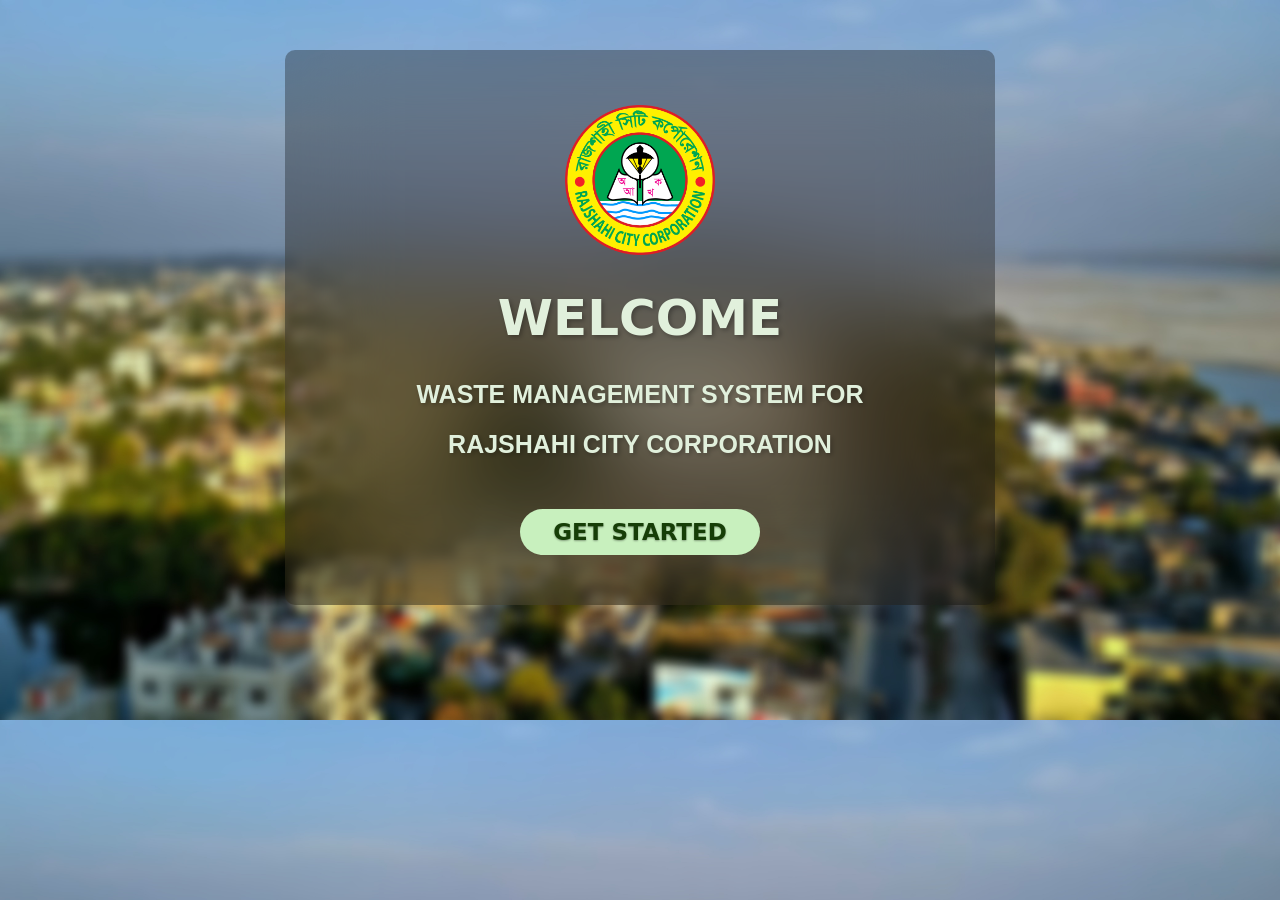
<file: index.html>
<!DOCTYPE html>
<html>
    <head>
        <meta name="viewport" content="width=device-width, initial-scale=1.0">
        <link rel="stylesheet" href="style.css">
        <title>Waste Management RCC</title>
    </head>
    <body>
        <div class="content-box">
            <div class="logo_container">
                <a href="http://erajshahi.portal.gov.bd/" target="_blank">
                    <img class="logo" src="images/rcc_logo.png">
                </a>
            </div>
            <h1>WELCOME</h1>
            <h2>WASTE MANAGEMENT SYSTEM FOR</h2>
            <h2>RAJSHAHI CITY CORPORATION</h2>
            <a class="button" href="about.html"">GET STARTED</a>
        </div> 
    </body>
</html>
</file>
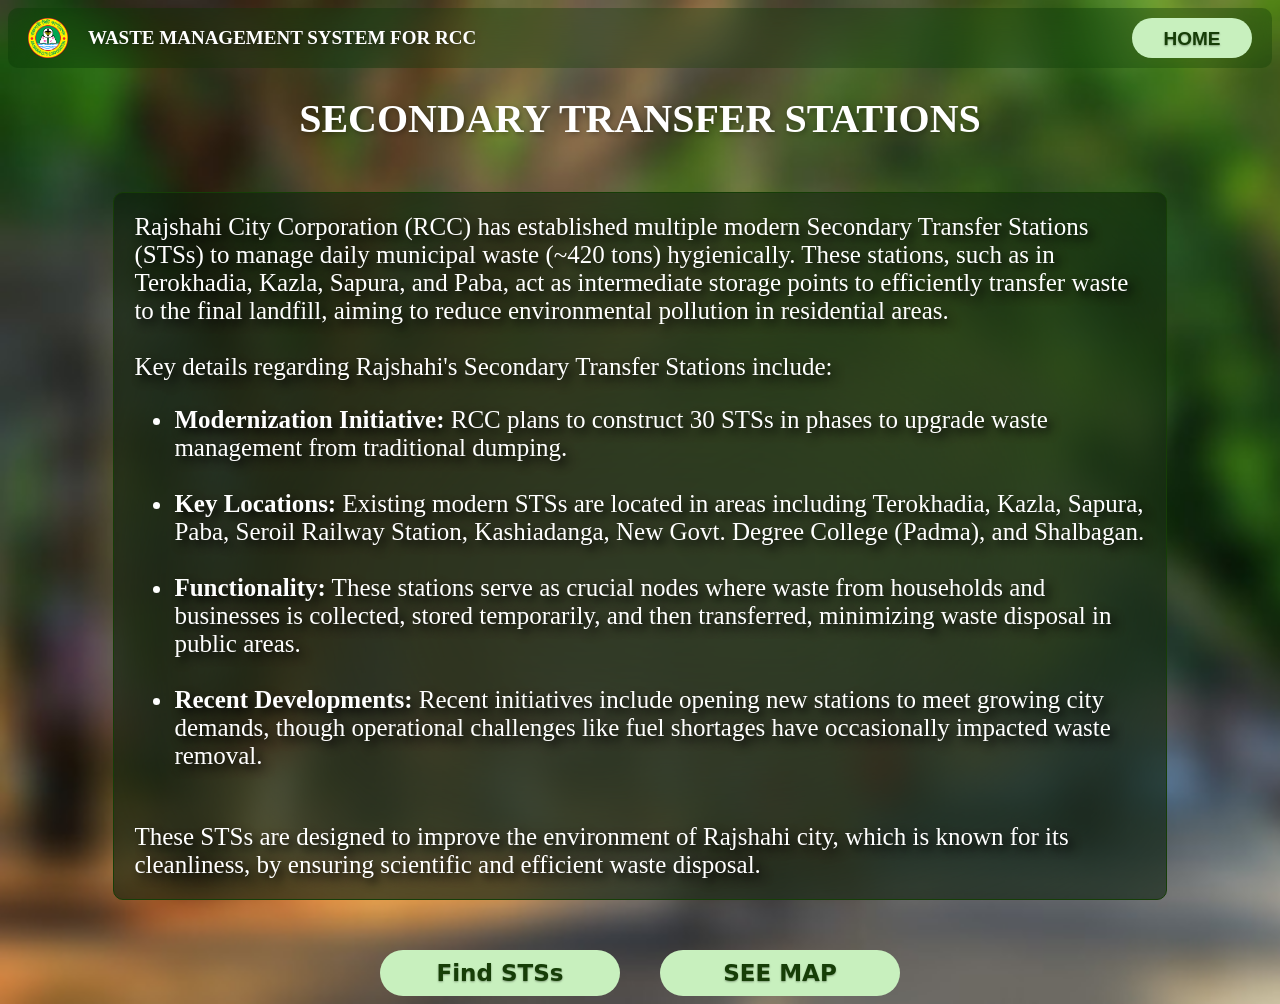
<file: about.html>
<!DOCTYPE html>
<html>
    <head>
        <meta name="viewport" content="width=device-width, initial-scale=1.0">
        <link rel="stylesheet" href="style2.css">
        <title>About Secondary Transfer Stations</title>
    </head>
    <div class="header">
        <a href="http://erajshahi.portal.gov.bd/" target="_blank">
            <img class="logo" src="images/rcc_logo.png">
        </a>
        <h3>WASTE MANAGEMENT SYSTEM FOR RCC</h3>
        <a class="about_button" href="index.html">HOME</a>
    </div>
    <div>
        <h1>SECONDARY TRANSFER STATIONS</h1>
    </div>
    <div class="about">
        Rajshahi City Corporation (RCC) has established multiple modern Secondary Transfer Stations (STSs) to manage daily municipal waste (~420 tons) hygienically. 
        These stations, such as in Terokhadia, Kazla, Sapura, and Paba, act as intermediate storage points to efficiently transfer waste to the final landfill, 
        aiming to reduce environmental pollution in residential areas.
        <br><br>
        Key details regarding Rajshahi's Secondary Transfer Stations include:<br>
        <ul>
        <li><b>Modernization Initiative:</b> RCC plans to construct 30 STSs in phases to upgrade waste management from traditional dumping.</li><br>
        <li><b>Key Locations:</b>  Existing modern STSs are located in areas including Terokhadia, Kazla, Sapura, Paba, Seroil Railway Station, Kashiadanga, New Govt. Degree College (Padma), and Shalbagan.</li><br>
        <li><b>Functionality:</b> These stations serve as crucial nodes where waste from households and businesses is collected, stored temporarily, and then transferred, minimizing waste disposal in public areas.</li><br>
        <li><b>Recent Developments:</b> Recent initiatives include opening new stations to meet growing city demands, though operational challenges like fuel shortages have occasionally impacted waste removal.</li>
        </ul><br>
        These STSs are designed to improve the environment of Rajshahi city, which is known for its cleanliness, by ensuring scientific and efficient waste disposal.
    </div>
    <div class="button_div">
        <a class="button" href="sts.html">Find STSs</a>
        <a class="button" href="map.html">SEE MAP</a>
    </div>
</html>
</file>
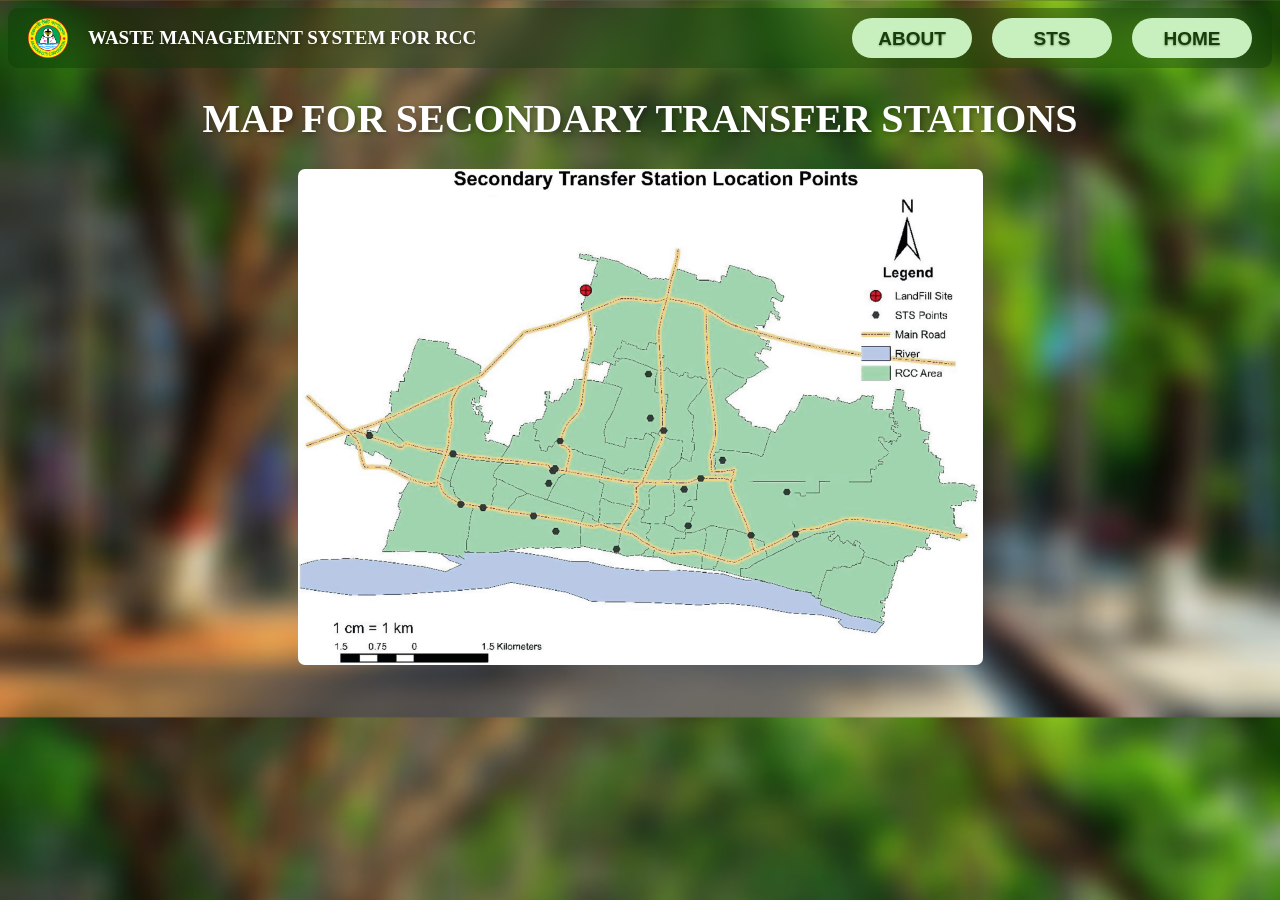
<file: map.html>
<!DOCTYPE html>
<html>
    <head>
        <meta name="viewport" content="width=device-width, initial-scale=1.0">
        <link rel="stylesheet" href="style2.css">
        <title>Map of Secondary Transfer Stations</title>
    </head>
    <script>
        document.addEventListener("DOMContentLoaded", function () {
            const container = document.querySelector(".map_container"); 
            const img = document.querySelector(".map_img");

            if (!img || !container) {
                console.log("Element not found!");
                return;
            }
            let scale = 1;
            img.addEventListener("wheel", function(e) {
                e.preventDefault();

                if (e.deltaY < 0) scale += 0.1;
                else scale -= 0.1;

                scale = Math.min(Math.max(0.5, scale), 4);
                img.style.transform = `scale(${scale})`;
            });
            container.addEventListener("mouseleave", function () {
                scale = 1;
                img.style.transform = `scale(1)`; 
            });

            container.addEventListener("click", function () {
                scale += 0.2;
                scale = Math.min(scale, 4);
                img.style.transform = `scale(${scale})`;
            });

            container.addEventListener("contextmenu", function (e) {
                e.preventDefault(); // disable menu

                scale -= 0.2;
                scale = Math.max(scale, 0.5);
                img.style.transform = `scale(${scale})`;
            });

            container.addEventListener("mouseleave", function () {
                scale = 1;
                img.style.transform = `scale(1)`;
            });
        });
    </script>
    
    <div class="header">
        <a href="http://erajshahi.portal.gov.bd/" target="_blank">
            <img class="logo" src="images/rcc_logo.png">
        </a>
        <h3>WASTE MANAGEMENT SYSTEM FOR RCC</h3>
        <a class="about_button" href="about.html">ABOUT</a>
        <a class="map" href="sts.html">STS</a>
        <a class="home" href="index.html">HOME</a>
    </div>
    <div>
        <h1>MAP FOR SECONDARY TRANSFER STATIONS</h1>
    </div>
    <div class="map_container">
        <img src="images/map.png" class="map_img">
    </div>
</html>
</file>
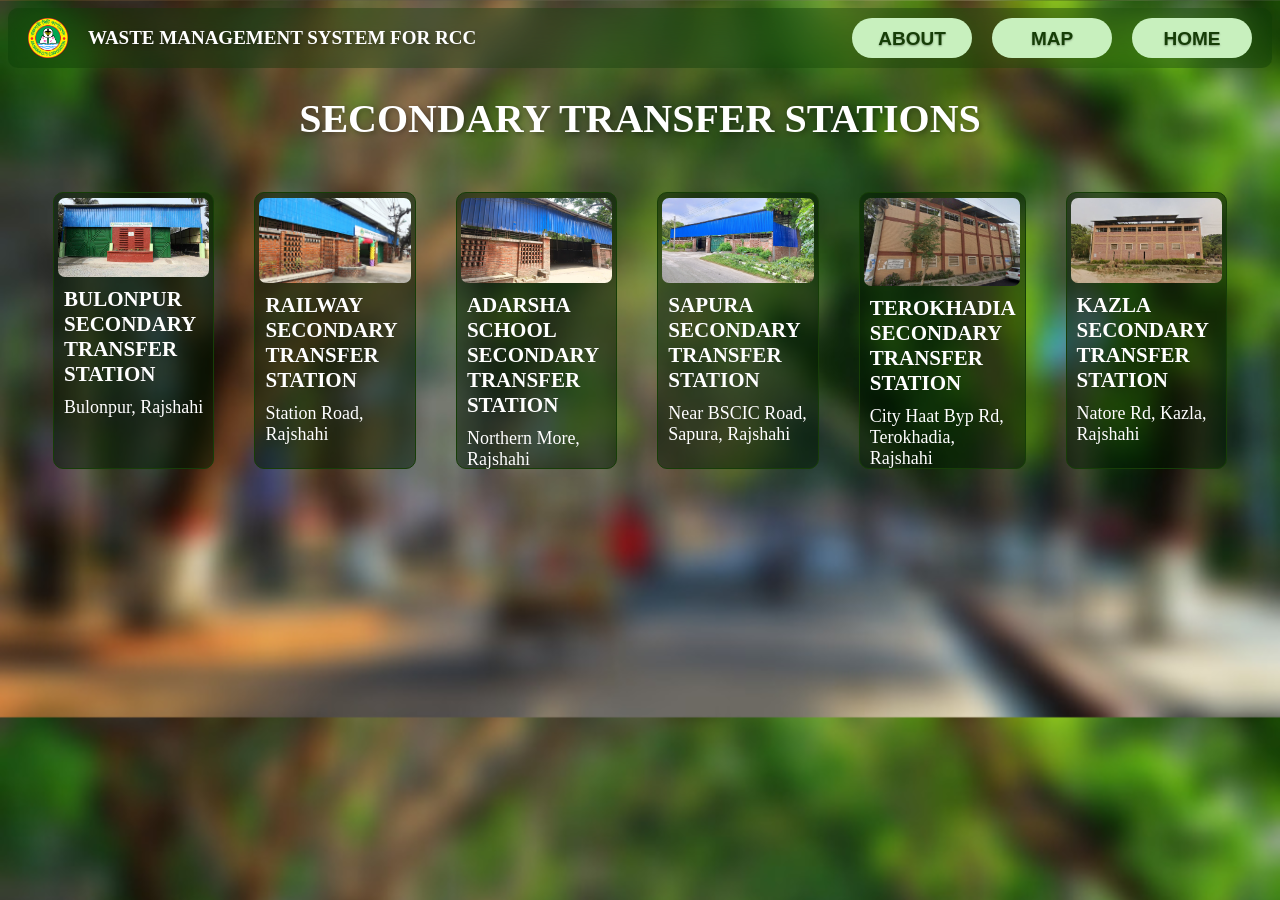
<file: sts.html>
<!DOCTYPE html>
<html>
    <head>
        <meta name="viewport" content="width=device-width, initial-scale=1.0">
        <link rel="stylesheet" href="style2.css">
        <title>Secondary Transfer Stations (STSs)</title>
    </head>
    <script src="index.js" defer></script>
    <body>
        <div class="header">
            <a href="http://erajshahi.portal.gov.bd/" target="_blank">
                <img class="logo" src="images/rcc_logo.png">
            </a>
            <h3>WASTE MANAGEMENT SYSTEM FOR RCC</h3>
            <a class="about_button" href="about.html">ABOUT</a>
            <a class="map" href="map.html">MAP</a>
            <a class="home" href="index.html">HOME</a>
        </div>
        <div>
            <h1>SECONDARY TRANSFER STATIONS</h1>
        </div>
        <div class="stss">
            <a class="sts" onclick="openPopup1()">
                <img src="images/sts1.jpg" class="center" width="95%">
                <div class="h5">BULONPUR SECONDARY TRANSFER STATION</div>
                <div class="h6">Bulonpur, Rajshahi</div>
            </a>
            <div id="overlay1" class="overlay" onclick="outsideClick(event)">
                <div class="popup">
                    <img src="images/sts1.jpg" class="center" width="95%">
                    <div class="h2">BULONPUR SECONDARY TRANSFER STATION</div>
                    <div class="h4">Bulonpur, Rajshahi</div><br>
                    
                    <div class="container">
                        <div class="row">
                            <div class="info">Clearance Time:</div>     <div class="info2" id="fixed_time1">12:00:00 pm</div>
                        </div>
                        <div class="row">
                            <div class="info">Current Time:</div>       <div class="info2" id="current_time1"></div>
                        </div>
                        <div class="row">
                            <div class="info">Next Clearance In:</div>  <div class="info2" id="next_clear1"></div>
                        </div>
                        <div class="row">
                            <div class="info">Status:</div>             <div class="info2" id="status1"></div>
                        </div>
                    </div>
                    <a class="contact">CONTACT</a>
                </div>
            </div>
            <a class="sts" onclick="openPopup2()">
                <img src="images/sts2.jpg" class="center" width="95%">
                <div class="h5">RAILWAY SECONDARY TRANSFER STATION</div>
                <div class="h6">Station Road, Rajshahi</div>
            </a>
            <div id="overlay2" class="overlay" onclick="outsideClick(event)">
                <div class="popup">
                    <img src="images/sts2.jpg" class="center" width="95%">
                    <div class="h2">RAILWAY SECONDARY TRANSFER STATION</div>
                    <div class="h4">Station Road, Rajshahi</div><br>

                    <div class="container">
                        <div class="row">
                            <div class="info">Clearance Time:</div>     <div class="info2" id="fixed_time2">01:00:00 pm</div>
                        </div>
                        <div class="row">
                            <div class="info">Current Time:</div>       <div class="info2" id="current_time2"></div>
                        </div>
                        <div class="row">
                            <div class="info">Next Clearance In:</div>  <div class="info2" id="next_clear2"></div>
                        </div>
                        <div class="row">
                            <div class="info">Status:</div>             <div class="info2" id="status2"></div>
                        </div>
                    </div>
                    <a class="contact">CONTACT</a>
                </div>
            </div>
            <a class="sts" onclick="openPopup3()">
                <img src="images/sts3.jpg" class="center" width="95%">
                <div class="h5">ADARSHA SCHOOL SECONDARY TRANSFER STATION</div>
                <div class="h6">Northern More, Rajshahi</div>
            </a>
            <div id="overlay3" class="overlay" onclick="outsideClick(event)">
                <div class="popup">
                    <img src="images/sts3.jpg" class="center" width="95%">
                    <div class="h2">ADARSHA SCHOOL SECONDARY TRANSFER STATION</div>
                    <div class="h4">Northern More, Rajshahi</div><br>

                    <div class="container">
                        <div class="row">
                            <div class="info">Clearance Time:</div>     <div class="info2" id="fixed_time3">02:00:00 pm</div>
                        </div>
                        <div class="row">
                            <div class="info">Current Time:</div>       <div class="info2" id="current_time3"></div>
                        </div>
                        <div class="row">
                            <div class="info">Next Clearance In:</div>  <div class="info2" id="next_clear3"></div>
                        </div>
                        <div class="row">
                            <div class="info">Status:</div>             <div class="info2" id="status3"></div>
                        </div>
                    </div>
                    <a class="contact">CONTACT</a>
                </div>
            </div>
            <a class="sts" onclick="openPopup4()">
                <img src="images/sts4.jpg" class="center" width="95%">
                <div class="h5">SAPURA SECONDARY TRANSFER STATION</div>
                <div class="h6">Near BSCIC Road, Sapura, Rajshahi</div>
            </a>
            <div id="overlay4" class="overlay" onclick="outsideClick(event)">
                <div class="popup">
                    <img src="images/sts4.jpg" class="center" width="95%">
                    <div class="h2">SAPURA SECONDARY TRANSFER STATION</div>
                    <div class="h4">Near BSCIC Road, Sapura, Rajshahi</div><br>

                    <div class="container">
                        <div class="row">
                            <div class="info">Clearance Time:</div>     <div class="info2" id="fixed_time4">03:00:00 pm</div>
                        </div>
                        <div class="row">
                            <div class="info">Current Time:</div>       <div class="info2" id="current_time4"></div>
                        </div>
                        <div class="row">
                            <div class="info">Next Clearance In:</div>  <div class="info2" id="next_clear4"></div>
                        </div>
                        <div class="row">
                            <div class="info">Status:</div>             <div class="info2" id="status4"></div>
                        </div>
                    </div>
                    <a class="contact">CONTACT</a>
                </div>
            </div>
            <a class="sts" onclick="openPopup5()">
                <img src="images/sts5.jpg" class="center" width="95%">
                <div class="h5">TEROKHADIA SECONDARY TRANSFER STATION</div>
                <div class="h6">City Haat Byp Rd, Terokhadia, Rajshahi</div>
            </a>
            <div id="overlay5" class="overlay" onclick="outsideClick(event)">
                <div class="popup">
                    <img src="images/sts5.jpg" class="center" width="95%">
                    <div class="h2">TEROKHADIA SECONDARY TRANSFER STATION</div>
                    <div class="h4">City Haat Byp Rd, Terokhadia, Rajshahi</div><br>

                    <div class="container">
                        <div class="row">
                            <div class="info">Clearance Time:</div>     <div class="info2" id="fixed_time5">04:00:00 pm</div>
                        </div>
                        <div class="row">
                            <div class="info">Current Time:</div>       <div class="info2" id="current_time5"></div>
                        </div>
                        <div class="row">
                            <div class="info">Next Clearance In:</div>  <div class="info2" id="next_clear5"></div>
                        </div>
                        <div class="row">
                            <div class="info">Status:</div>             <div class="info2" id="status5"></div>
                        </div>
                    </div>
                    <a class="contact">CONTACT</a>
                </div>
            </div>
            <a class="sts" onclick="openPopup6()">
                <img src="images/sts6.jpg" class="center" width="95%">
                <div class="h5">KAZLA SECONDARY TRANSFER STATION</div>
                <div class="h6">Natore Rd, Kazla, Rajshahi</div>
            </a>
            <div id="overlay6" class="overlay" onclick="outsideClick(event)">
                <div class="popup">
                    <img src="images/sts6.jpg" class="center" width="95%">
                    <div class="h2">KAZLA SECONDARY TRANSFER STATION</div>
                    <div class="h4">Natore Rd, Kazla, Rajshahi</div><br>

                    <div class="container">
                        <div class="row">
                            <div class="info">Clearance Time:</div>     <div class="info2" id="fixed_time6">05:00:00 pm</div>
                        </div>
                        <div class="row">
                            <div class="info">Current Time:</div>       <div class="info2" id="current_time6"></div>
                        </div>
                        <div class="row">
                            <div class="info">Next Clearance In:</div>  <div class="info2" id="next_clear6"></div>
                        </div>
                        <div class="row">
                            <div class="info">Status:</div>             <div class="info2" id="status6"></div>
                        </div>
                    </div>
                    <a class="contact">CONTACT</a>
                </div>
            </div>
        </div>
    </body>
</html>
</file>
<file: style.css>
@font-face{
    font-family: 'Sans';
    src: url("fonts/Sans.ttf") format("truetype");
}

body{
    font-family: 'Sans', sans-serif;
    background-image: url("images/rajshahi.jpg");
    background-size: cover;
}

.content-box {
    background: rgba(0, 0, 0, 0.3); /* Semi-transparent */
    backdrop-filter: blur(50px); /* Blurs what is BEHIND this box */
    padding: 5px;
    border-radius: 10px;
    width: 700px;
    margin-top: 50px;
    display: block;
    margin-left:auto;
    margin-right: auto;
    padding-bottom: 50px;
}

.logo_container{
    width: 150px;
    display: block;
    margin-left:auto;
    margin-right: auto;
}
.logo{
    width: 150px;
    margin-top: 50px;
    display: block;
    margin-left:auto;
    margin-right: auto;
    transition: transform 0.2s ease;
}

.logo:hover{
    transform:scale(1.2);
}

.logo:active{
    opacity: 0.9;
}

h1 {
    display: block;
    text-align: center;
    font-size: 50px;
    text-shadow: 2px 2px 5px rgba(0, 0, 0, 0.3);
    color: rgb(225, 240, 220);
}

h2{
    display:block;
    text-align:center;
    font-size:25px;
    text-shadow: 2px 2px 5px rgba(0, 0, 0, 0.3);
    color: rgb(225, 240, 220);
    font-family: 'Arial';
}

a{
    text-decoration: none;
}

.button{
    width:200px;
    font-size:23px;
    display:flex;
    margin-top:50px;
    margin-left: auto;
    margin-right: auto;
    padding-top: 10px;
    padding-bottom: 10px;
    padding-left: 20px;
    padding-right: 20px;
    justify-content:center;
    font-family:'Sans';
    background: rgb(200, 240, 190);
    color: rgb(22, 62, 7);
    border-radius: 30px;
    cursor: pointer;
    font-weight: bold;
    text-align: center;
    transition: background-color 0.25s ease, 
                color 0.25s ease, 
                transform 0.2s ease;
    opacity: 1;
    text-shadow: 0 1px 2px rgba(0, 0, 0, 0.35);
}

.button:hover {
    transform: translateY(-2px);
    opacity: 0.9;
    box-shadow: 0 8px 20px rgba(200, 240, 190, 0.35);
}

.button:active{
    opacity:0.75;
}
</file>
<file: style2.css>
body{
    font-family: 'Arial';
    background-image: url("images/image.jpg");
    background-size: cover;
}

.header{
    height: 60px;
    background: rgba(0, 50, 0, 0.3);
    backdrop-filter: blur(20px);
    display: flex;
    justify-content:left;
    border-radius: 10px;
}

.logo{
    height: 40px;
    padding-top: 10px;
    padding-left: 20px;
    padding-right: 20px;
}

h1 {
    display: block;
    text-align: center;
    font-size: 40px;
    text-shadow: 2px 2px 5px rgba(0, 0, 0, 0.3);
    color: white;
    font-family: 'Calibri';
}
.h2{
    font-size: 25px;
    font-weight: bold;
    color: rgb(22, 62, 7);
    text-shadow: 0px 0px 0px rgba(0, 0, 0, 0.3); 
    margin-top: 15px;
    margin-left: 15px;
    margin-right: 10px;
    margin-bottom: 10px;
    font-family: 'Calibri';
}
h3{
    font-size: 19px;
    font-weight: bold;
    color: white;
    text-shadow: 2px 2px 5px rgba(0, 0, 0, 0.3); 
    font-family: 'Gadugi';
}
.h4{
    font-size: 22px;
    font-weight: bold;
    color: rgb(22, 62, 7);
    text-shadow: 0px 0px 0px rgba(0, 0, 0, 0.3); 
    margin-top: 10px;
    margin-left: 15px;
    margin-right: 10px;
    margin-bottom: 10px;
    font-family: 'Calibri Light';
}
.h5{
    font-size: 21px;
    font-weight: bold;
    /*color: rgb(22, 62, 7);*/
    text-shadow: 0px 0px 0px rgba(0, 0, 0, 0.3); 
    margin-top: 10px;
    margin-left: 10px;
    margin-right: 10px;
    margin-bottom: 10px;
    font-family: 'Calibri';
}
.h6{
    font-size: 18px;
    font-weight: normal;
    /*color: rgb(22, 62, 7);*/
    text-shadow: 0px 0px 0px rgba(0, 0, 0, 0.3); 
    margin-left: 10px;
    margin-right: 10px;
    font-family: 'Calibri Light';
}
.info{
    font-size: 20px;
    font-weight: normal;
    color: rgb(22, 62, 7);
    text-shadow: 0px 0px 0px rgba(0, 0, 0, 0.3); 
    font-family: 'Calibri Light';
    margin-left: 15px;
}
.info2{
    font-size: 20px;
    font-weight: bold;
    color: rgb(22, 62, 7);
    text-shadow: 0px 0px 0px rgba(0, 0, 0, 0.3); 
    font-family: 'Calibri Light';
}
.container {
  display: flex;
  flex-direction: column;
  gap: 4px;
}

.row {
  display: grid;
  grid-template-columns: 200px 1fr;
}

a{
    text-decoration: none;
}

.about_button{
    width:80px;
    font-size:19px;
    display:block;
    margin-top:10px;
    height:20px;
    margin-left: auto;
    margin-right: 20px;
    padding-top: 10px;
    padding-bottom: 10px;
    padding-left: 20px;
    padding-right: 20px;
    background: rgb(200, 240, 190);
    color: rgb(22, 62, 7);
    border-radius: 30px;
    cursor: pointer;
    font-weight: bold;
    text-align: center;
    transition: background-color 0.25s ease, 
                color 0.25s ease, 
                transform 0.2s ease;
    opacity: 1;
    text-shadow: 0 1px 2px rgba(0, 0, 0, 0.35);
}
.about_button:hover {
    transform: translateY(-2px);
    opacity: 0.9;
    box-shadow: 0 8px 20px rgba(200, 240, 190, 0.35);
}
.about_button:active{
    opacity:0.75;
}

.map{
    width:80px;
    font-size:19px;
    display:block;
    margin-top:10px;
    height:20px;
    margin-left: 0px;
    margin-right: 0px;
    padding-top: 10px;
    padding-bottom: 10px;
    padding-left: 20px;
    padding-right: 20px;
    background: rgb(200, 240, 190);
    color: rgb(22, 62, 7);
    border-radius: 30px;
    cursor: pointer;
    font-weight: bold;
    text-align: center;
    transition: background-color 0.25s ease, 
                color 0.25s ease, 
                transform 0.2s ease;
    opacity: 1;
    text-shadow: 0 1px 2px rgba(0, 0, 0, 0.35);
}
.map:hover {
    transform: translateY(-2px);
    opacity: 0.9;
    box-shadow: 0 8px 20px rgba(200, 240, 190, 0.35);
}
.map:active{
    opacity:0.75;
}

.home{
    width:80px;
    font-size:19px;
    display:block;
    margin-top:10px;
    height:20px;
    margin-left: 20px;
    margin-right: 20px;
    padding-top: 10px;
    padding-bottom: 10px;
    padding-left: 20px;
    padding-right: 20px;
    background: rgb(200, 240, 190);
    color: rgb(22, 62, 7);
    border-radius: 30px;
    cursor: pointer;
    font-weight: bold;
    text-align: center;
    transition: background-color 0.25s ease, 
                color 0.25s ease, 
                transform 0.2s ease;
    opacity: 1;
    text-shadow: 0 1px 2px rgba(0, 0, 0, 0.35);
}

.home:hover {
    transform: translateY(-2px);
    opacity: 0.9;
    box-shadow: 0 8px 20px rgba(200, 240, 190, 0.35);
}

.home:active{
    opacity:0.75;
}

.stss{
    display: flex;
    justify-content:left;
    margin-top: 50px;
    margin-left: 25px;
    margin-right: 25px;
}

.sts{
    width:300px;
    height: 275px;
    margin-left:20px;
    margin-right:20px;
    border: 1px solid rgb(22, 62, 7);
    border-radius:10px;
    transition: transform 0.2s ease;
    cursor: pointer;
    color: white;
    background: rgba(0, 25, 0, 0.5);
}
.sts:hover{
    transform:scale(1.1);
}
.sts:active{
    opacity: 0.75;
}

.about{
    width:80%;
    height:70%;
    display: block;
    margin-top:50px;
    margin-left:auto;
    margin-right:auto;
    border: 1px solid rgb(22, 62, 7);
    border-radius:10px;
    transition: transform 0.2s ease;
    color: white;
    background: rgba(0, 25, 3, 0.5);
    backdrop-filter: blur(140px);
    font-family: 'Calibri';
    font-size: 25px;
    text-shadow: 5px 5px 10px black;
    padding-top: 20px;
    padding-left: 20px;
    padding-right: 20px;
    padding-bottom: 20px;
}

.contact{
    width:100px;
    font-size:20px;
    display:block;
    margin-top:35px;
    height:20px;
    margin-left: auto;
    margin-right: auto;
    padding-top: 10px;
    padding-bottom: 15px;
    padding-left: 10px;
    padding-right: 10px;
    color: rgb(240, 255, 240);
    background: rgb(22, 62, 7);
    border-radius: 30px;
    cursor: pointer;
    font-weight: bold;
    text-align: center;
    transition: background-color 0.25s ease, 
                color 0.25s ease, 
                transform 0.2s ease;
    opacity: 1;
    text-shadow: 0 1px 2px rgba(0, 0, 0, 0.35);
    font-family: 'Calibri Light';
}

.contact:hover {
    transform: translateY(-2px);
    opacity: 0.9;
    box-shadow: 0 8px 20px rgba(22, 62, 7, 0.35);
}

.contact:active{
    opacity:0.75;
}

.center{
    display:block;
    margin-top: 5px;
    margin-left: auto;
    margin-right: auto;
    border-radius: 7px;
}

.map_container{
    display: block;
    margin-left: auto;
    margin-right: auto;
    width: 700px;
}

.map_img{
    display: block;
    margin-top: 5px;
    margin-left: auto;
    margin-right: auto;
    border-radius: 7px;
    cursor: zoom-in;
    transition: transform 0.2s ease;
    transform-origin: center;
}

.map_img:hover{
    transform: scale(1.1);
}

.overlay {
    position: fixed;
    top: 0;
    left: 0;
    width: 100%;
    height: 100%;
    background: rgba(0,0,0,0.6);
    display: none;
    justify-content: center;
    align-items: center;
}

.popup {
    background: rgba(230, 255, 230);
    width: 560px;
    height: 630px;
    padding: 20px;
    border-radius: 12px;
    position: relative;
    animation: fadeIn 0.3s ease;
}

@keyframes fadeIn {
    from {
        transform: scale(0.8);
        opacity: 0;
    }
    to {
        transform: scale(1);
        opacity: 1;
    }
}

.button{
    width:200px;
    font-size:23px;
    display:block;
    margin-top:50px;
    margin-left: 10px;
    margin-right: 10px;
    padding-top: 10px;
    padding-bottom: 10px;
    padding-left: 20px;
    padding-right: 20px;
    justify-content:center;
    font-family:'Sans';
    background: rgb(200, 240, 190);
    color: rgb(22, 62, 7);
    border-radius: 30px;
    cursor: pointer;
    font-weight: bold;
    text-align: center;
    transition: background-color 0.25s ease, 
                color 0.25s ease, 
                transform 0.2s ease;
    opacity: 1;
    text-shadow: 0 1px 2px rgba(0, 0, 0, 0.35);
}

.button:hover {
    transform: translateY(-2px);
    opacity: 0.9;
    box-shadow: 0 8px 20px rgba(200, 240, 190, 0.35);
}

.button:active{
    opacity:0.75;
}

.button_div{
    display: flex;
    gap: 20px;
    justify-content: center;
}
</file>
